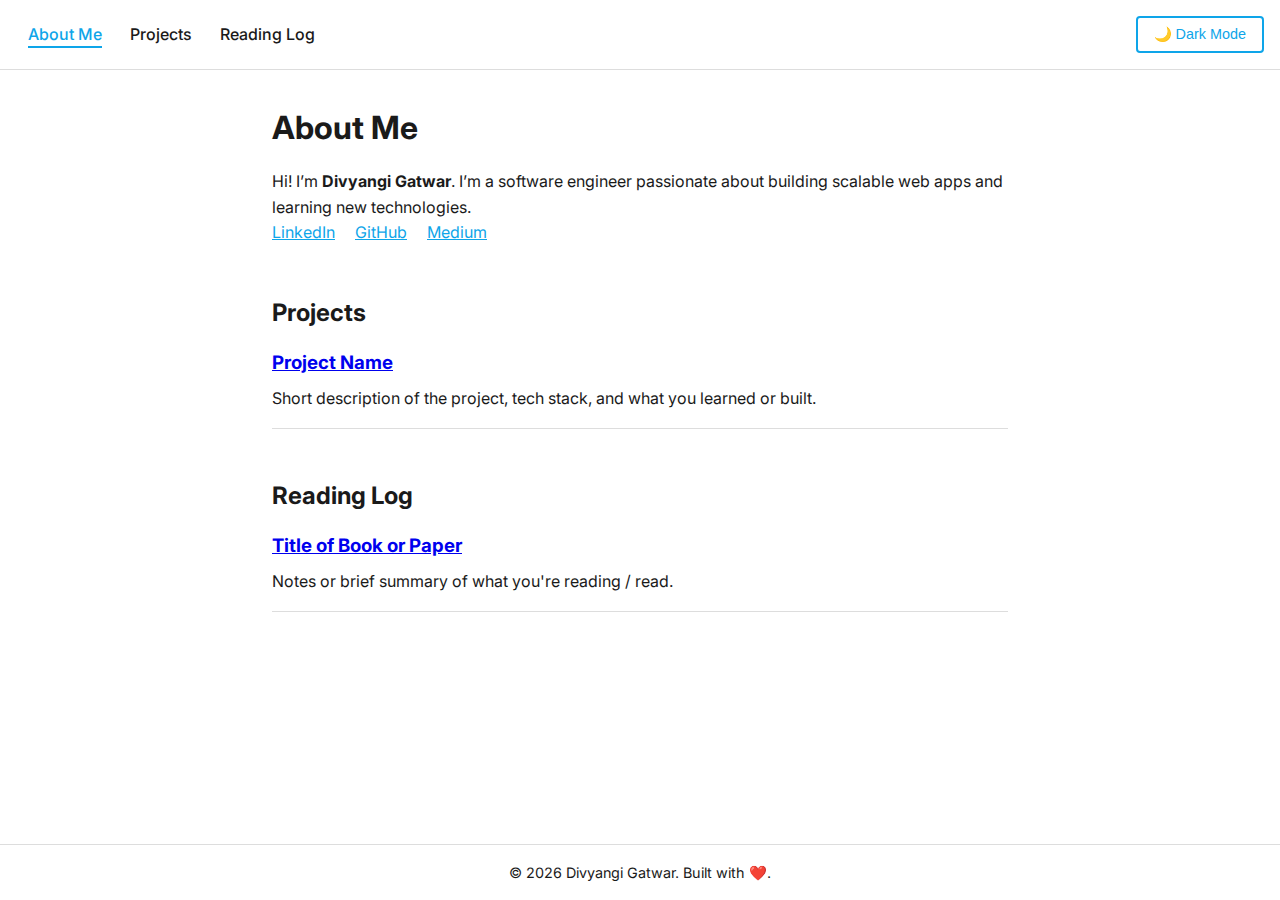
<file: index.html>
<!doctype html>
<!-- index.html -->
<html lang="en">
<head>
  <meta charset="utf-8" />
  <meta name="viewport" content="width=device-width,initial-scale=1" />
  <title>Divyangi Gatwar</title>
  
  <!-- Meta tags -->
  <meta name="description" content="Divyangi Gatwar – Software Developer | Projects & Reading Log" />
  <meta name="theme-color" content="#ffffff" media="(prefers-color-scheme: light)" />
  <meta name="theme-color" content="#000000" media="(prefers-color-scheme: dark)" />

  <!-- Fonts & Styles -->
  <link rel="preconnect" href="https://fonts.googleapis.com" />
  <link href="https://fonts.googleapis.com/css2?family=Inter:wght@400;500;600;700&display=swap" rel="stylesheet" />
  <style>
    :root {
      --bg: #ffffff;
      --fg: #1a1a1a;
      --accent: #0ea5e9;
    }
    [data-theme="dark"] {
      --bg: #121212;
      --fg: #e5e5e5;
      --accent: #3b82f6;
    }
    * { margin:0; padding:0; box-sizing:border-box; }
    body {
      font-family: 'Inter', sans-serif;
      background: var(--bg);
      color: var(--fg);
      line-height: 1.6;
      display:flex; flex-direction:column; min-height:100vh;
    }
    header {
      background: var(--bg);
      border-bottom: 1px solid #ddd;
      padding: 1rem;
      display:flex;
      justify-content:space-between;
      align-items:center;
      position:sticky; top:0; z-index:100;
    }
    nav a {
      margin: 0 0.75rem;
      text-decoration: none;
      color: var(--fg);
      font-weight:500;
    }
    nav a.active {
      color: var(--accent);
      border-bottom:2px solid var(--accent);
      padding-bottom:2px;
    }
    main { flex:1; padding:2rem; max-width:800px; margin:0 auto; }
    section { margin-bottom:3rem; }
    h1, h2 { margin-bottom:1rem; }
    .toggle-btn {
      background: none;
      border:2px solid var(--accent);
      color: var(--accent);
      padding: 0.5rem 1rem;
      border-radius:4px;
      cursor:pointer;
      font-size:0.9rem;
    }
    .links a {
      margin-right:1rem;
      color: var(--accent);
    }
    .project, .book {
      margin-bottom:1.5rem;
      padding-bottom:1rem;
      border-bottom: 1px solid #ddd;
    }
    .project h3, .book h3 {
      margin-bottom:0.5rem;
    }
    footer {
      text-align:center;
      padding:1rem 0;
      font-size:0.9rem;
      border-top:1px solid #ddd;
    }
  </style>
</head>

<body>
<header>
  <nav>
    <a href="#about" class="active">About Me</a>
    <a href="#projects">Projects</a>
    <a href="#reading-log">Reading Log</a>
  </nav>
  <button class="toggle-btn" id="theme-toggle" aria-label="Toggle theme">🌙 Dark Mode</button>
</header>

<main>
  <!-- About Me -->
  <section id="about">
    <h1>About Me</h1>
    <p>
      Hi! I’m <strong>Divyangi Gatwar</strong>. I’m a software engineer passionate about building scalable web apps and learning new technologies.
    </p>
    <p class="links">
      <a href="https://linkedin.com/divyangi-g" target="_blank">LinkedIn</a>
      <a href="https://github.com/divyangi-g" target="_blank">GitHub</a>
      <a href="https://divyangigatwar.medium.com/" target="_blank">Medium</a>
    </p>
  </section>

  <!-- Projects -->
  <section id="projects">
    <h2>Projects</h2>
    <!-- Example project - duplicate this block as needed -->
    <div class="project">
      <h3><a href="#" target="_blank">Project Name</a></h3>
      <p>Short description of the project, tech stack, and what you learned or built.</p>
    </div>
  </section>

  <!-- Reading Log -->
  <section id="reading-log">
    <h2>Reading Log</h2>
    <!-- Example book/paper - duplicate this block -->
    <div class="book">
      <h3><a href="#" target="_blank">Title of Book or Paper</a></h3>
      <p>Notes or brief summary of what you're reading / read.</p>
    </div>
  </section>
</main>

<footer>
  <p>© <span id="year"></span> Divyangi Gatwar. Built with ❤️.</p>
</footer>

<script>
  // Theme toggle
  const btn = document.getElementById('theme-toggle');
  const currentTheme = localStorage.getItem('theme') || (window.matchMedia('(prefers-color-scheme: dark)').matches ? 'dark' : 'light');
  document.documentElement.setAttribute('data-theme', currentTheme);
  btn.textContent = currentTheme === 'dark' ? '🌞 Light Mode' : '🌙 Dark Mode';

  btn.addEventListener('click', () => {
    const newTheme = document.documentElement.getAttribute('data-theme') === 'dark' ? 'light' : 'dark';
    document.documentElement.setAttribute('data-theme', newTheme);
    localStorage.setItem('theme', newTheme);
    btn.textContent = newTheme === 'dark' ? '🌞 Light Mode' : '🌙 Dark Mode';
  });

  // Smooth tab nav
  document.querySelectorAll('nav a').forEach(a => {
    a.addEventListener('click', e => {
      e.preventDefault();
      document.querySelectorAll('nav a').forEach(x => x.classList.remove('active'));
      a.classList.add('active');
      document.querySelector(a.getAttribute('href')).scrollIntoView({ behavior:'smooth' });
    });
  });

  // Auto-fill current year
  document.getElementById('year').textContent = new Date().getFullYear();
</script>
</body>
</html>
</file>
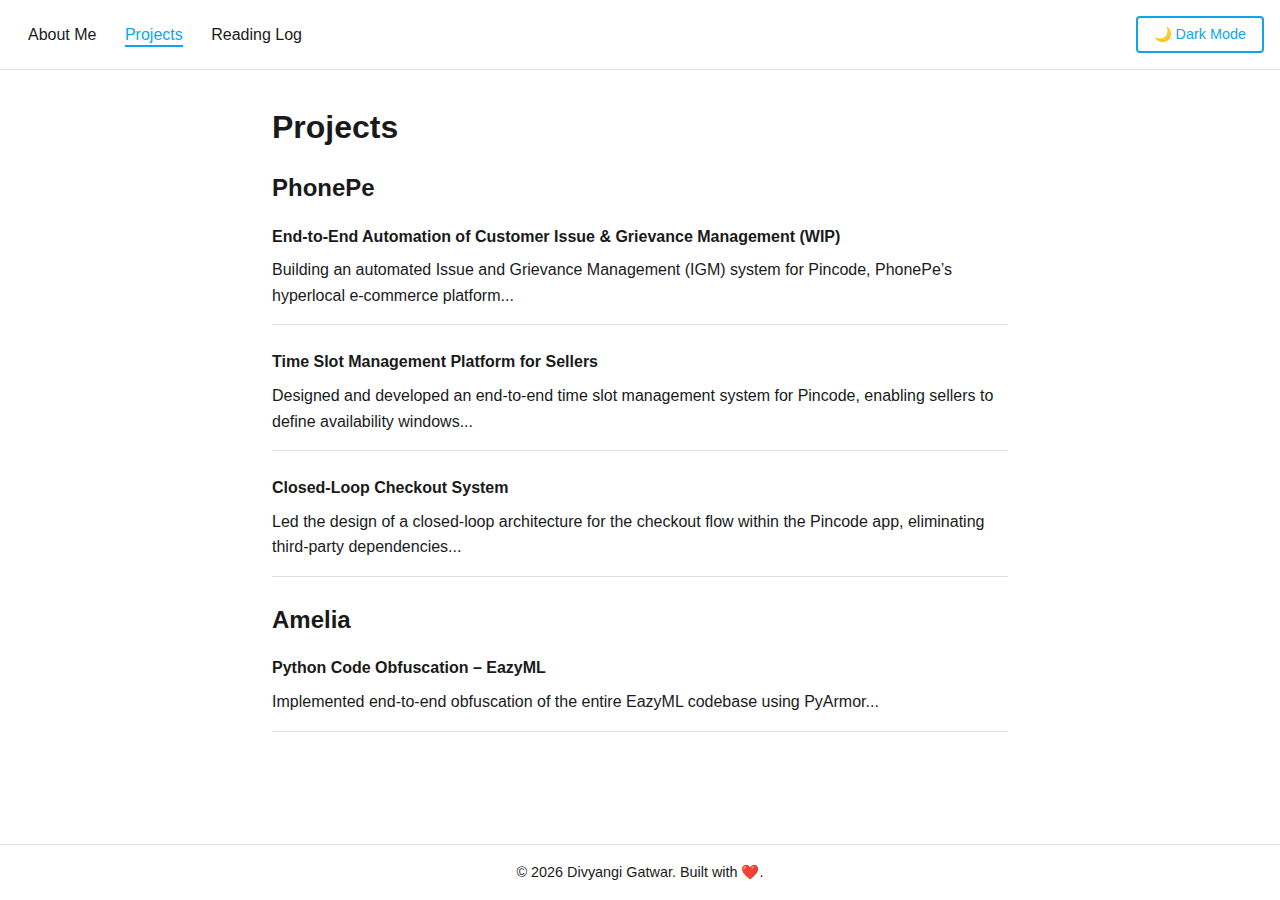
<file: projects.html>
<!doctype html>
<html lang="en">
<head>
  <meta charset="utf-8" />
  <meta name="viewport" content="width=device-width,initial-scale=1" />
  <title>Projects | Divyangi Gatwar</title>
  <meta name="description" content="Projects by Divyangi Gatwar" />
  <link rel="stylesheet" href="style.css" />
</head>
<body>
<header>
  <nav>
    <a href="index.html">About Me</a>
    <a href="projects.html" class="active">Projects</a>
    <a href="reading-log.html">Reading Log</a>
  </nav>
  <button class="toggle-btn" id="theme-toggle">🌙 Dark Mode</button>
</header>

<main>
  <h1>Projects</h1>

  <h2>PhonePe</h2>
  <div class="project">
    <h4>End-to-End Automation of Customer Issue & Grievance Management (WIP)</h4>
    <p>Building an automated Issue and Grievance Management (IGM) system for Pincode, PhonePe’s hyperlocal e-commerce platform...</p>
  </div>
  <div class="project">
    <h4>Time Slot Management Platform for Sellers</h4>
    <p>Designed and developed an end-to-end time slot management system for Pincode, enabling sellers to define availability windows...</p>
  </div>
  <div class="project">
    <h4>Closed-Loop Checkout System</h4>
    <p>Led the design of a closed-loop architecture for the checkout flow within the Pincode app, eliminating third-party dependencies...</p>
  </div>

  <h2>Amelia</h2>
  <div class="project">
    <h4>Python Code Obfuscation – EazyML</h4>
    <p>Implemented end-to-end obfuscation of the entire EazyML codebase using PyArmor...</p>
  </div>
</main>

<footer>
  <p>© <span id="year"></span> Divyangi Gatwar. Built with ❤️.</p>
</footer>

<script src="theme.js"></script>
</body>
</html>
</file>
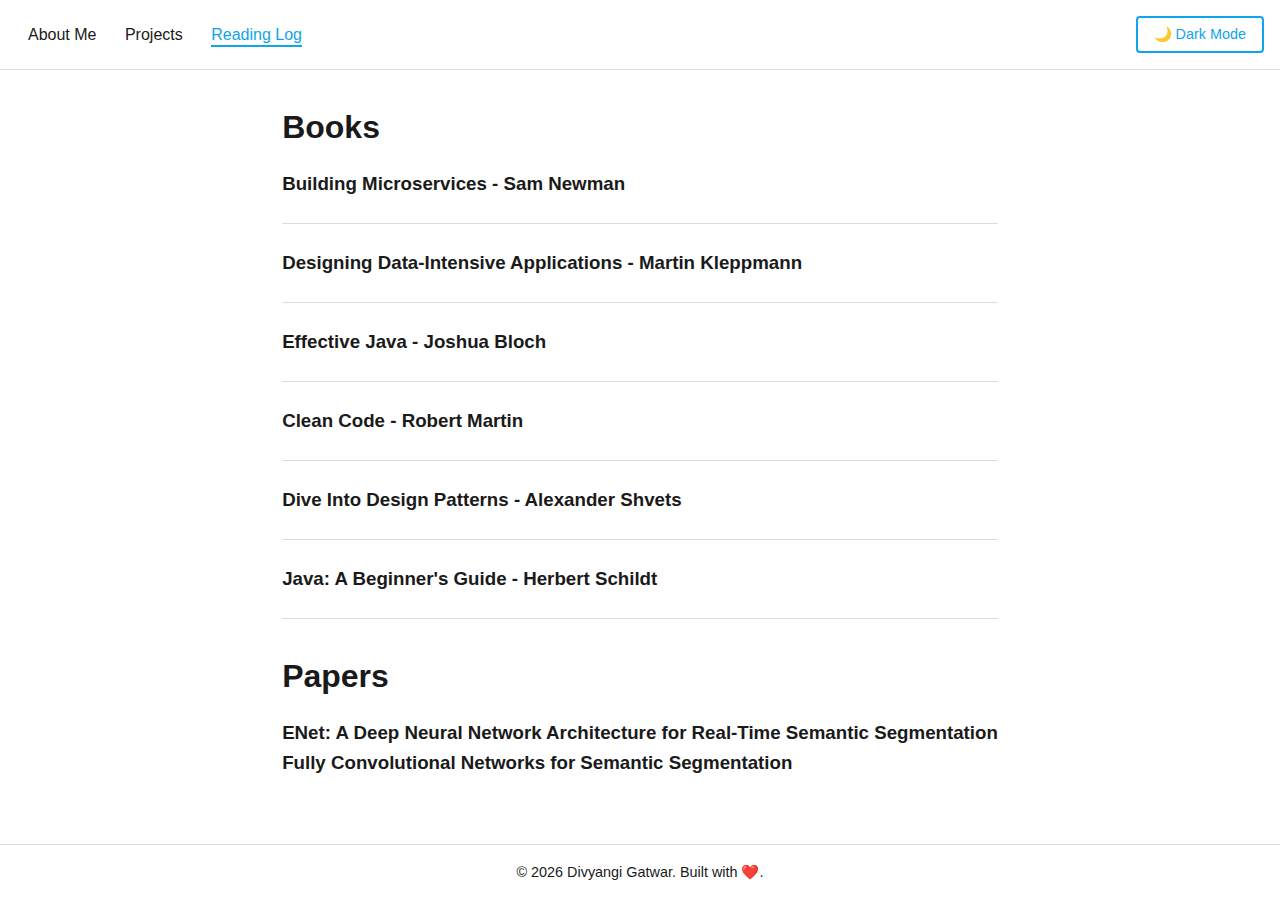
<file: reading-log.html>
<!doctype html>
<html lang="en">
<head>
  <meta charset="utf-8" />
  <meta name="viewport" content="width=device-width,initial-scale=1" />
  <title>Reading Log | Divyangi Gatwar</title>
  <meta name="description" content="Reading Log of Divyangi Gatwar" />
  <link rel="stylesheet" href="style.css" />
</head>
<body>
<header>
  <nav>
    <a href="index.html">About Me</a>
    <a href="projects.html">Projects</a>
    <a href="reading-log.html" class="active">Reading Log</a>
  </nav>
  <button class="toggle-btn" id="theme-toggle">🌙 Dark Mode</button>
</header>

<main>
  <h1>Books</h1>
  <div class="book"><h3>Building Microservices - Sam Newman</h3></div>
  <div class="book"><h3>Designing Data-Intensive Applications - Martin Kleppmann</h3></div>
  <div class="book"><h3>Effective Java - Joshua Bloch</h3></div>
  <div class="book"><h3>Clean Code - Robert Martin</h3></div>
  <div class="book"><h3>Dive Into Design Patterns - Alexander Shvets</h3></div>
  <div class="book"><h3>Java: A Beginner's Guide - Herbert Schildt</h3></div>

  <h1 style="margin-top: 2rem;">Papers</h1>
  <div class="paper"><h3>ENet: A Deep Neural Network Architecture for Real-Time Semantic Segmentation</h3></div>
  <div class="paper"><h3>Fully Convolutional Networks for Semantic Segmentation</h3></div>
</main>

<footer>
  <p>© <span id="year"></span> Divyangi Gatwar. Built with ❤️.</p>
</footer>

<script src="theme.js"></script>
</body>
</html>
</file>
<file: style.css>
:root {
  --bg: #ffffff;
  --fg: #1a1a1a;
  --accent: #0ea5e9;
}
[data-theme="dark"] {
  --bg: #121212;
  --fg: #e5e5e5;
  --accent: #3b82f6;
}
* { margin:0; padding:0; box-sizing:border-box; }
body {
  font-family: 'Inter', sans-serif;
  background: var(--bg);
  color: var(--fg);
  line-height: 1.6;
  display:flex; flex-direction:column; min-height:100vh;
}
header {
  background: var(--bg);
  border-bottom: 1px solid #ddd;
  padding: 1rem;
  display:flex;
  justify-content:space-between;
  align-items:center;
  position:sticky; top:0; z-index:100;
}
nav a {
  margin: 0 0.75rem;
  text-decoration: none;
  color: var(--fg);
  font-weight:500;
}
nav a.active {
  color: var(--accent);
  border-bottom:2px solid var(--accent);
  padding-bottom:2px;
}
main { flex:1; padding:2rem; max-width:800px; margin:0 auto; }
section { margin-bottom:3rem; }
h1, h2 { margin-bottom:1rem; }
.toggle-btn {
  background: none;
  border:2px solid var(--accent);
  color: var(--accent);
  padding: 0.5rem 1rem;
  border-radius:4px;
  cursor:pointer;
  font-size:0.9rem;
}
.links {
  display: flex;
  justify-content: center; /* Centers horizontally */
  gap: 1.5rem; /* Space between links */
  margin-top: 1.5rem; /* Adds space above links */
}
.links a {
  color: var(--accent);
  font-weight: 500;
  text-decoration: none;
}
.links a: hover {
  text-decoration: underline;
}
.project, .book {
  margin-bottom:1.5rem;
  padding-bottom:1rem;
  border-bottom: 1px solid #ddd;
}
.project h4, .book h3 {
  margin-bottom:0.5rem;
  font-weight:600;
}
footer {
  text-align:center;
  padding:1rem 0;
  font-size:0.9rem;
  border-top:1px solid #ddd;
}
</file>
